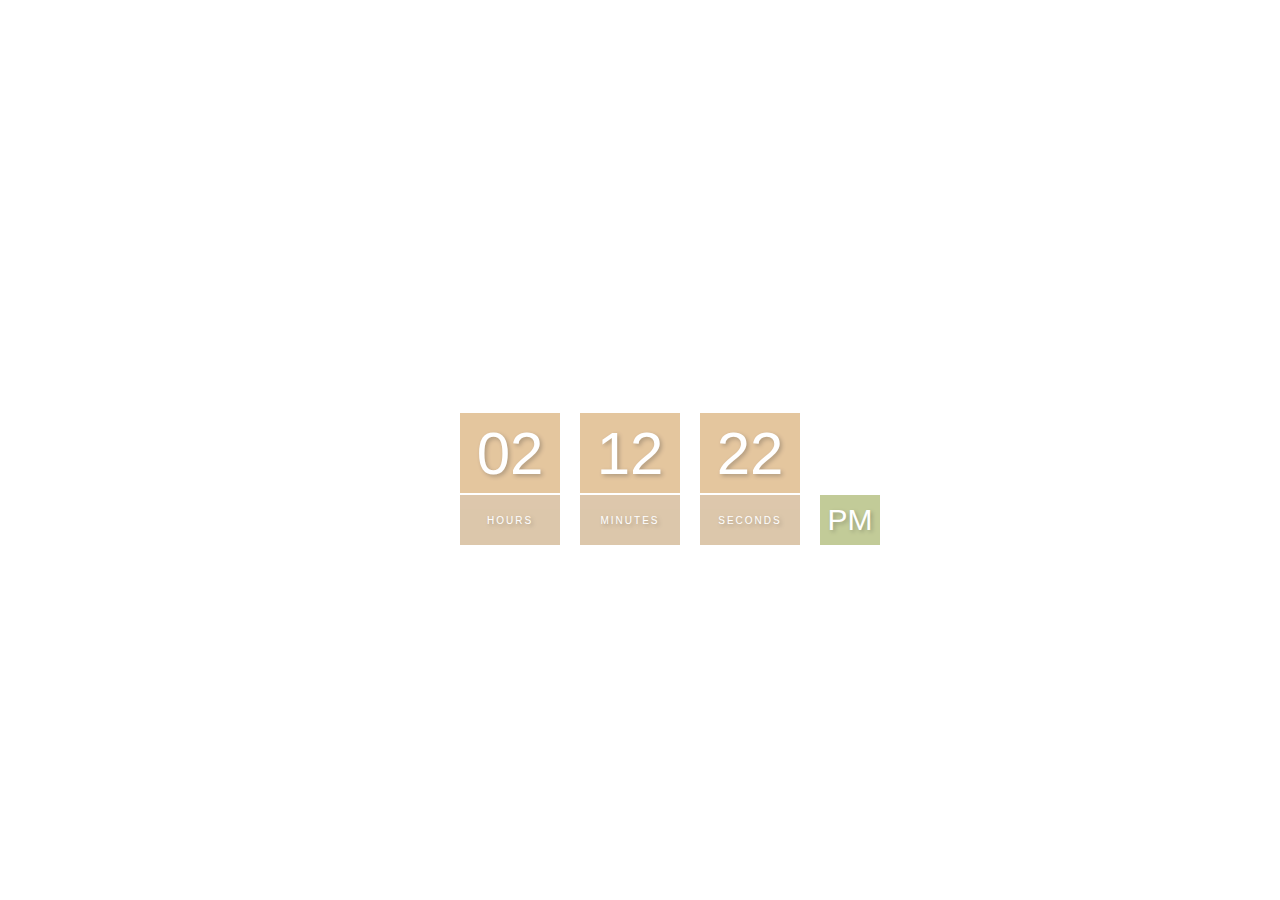
<file: desktop-clock/index.html>
<!DOCTYPE html>
<html lang="en">
<head>
    <meta charset="UTF-8">
    <meta name="viewport" content="width=device-width, initial-scale=1.0">
    <link rel="stylesheet" href="style.css">
    <title>Clock</title>
</head>
<body>
    <h2>Digital Clock</h2>
    <div class="clock">
        <div>
            <span id="hours">00</span>
            <span class="text">hours</span>
        </div>
        <div>
            <span id="minutes">00</span>
            <span class="text">minutes</span>
        </div>
        <div>
            <span id="seconds">00</span>
            <span class="text">seconds</span>
        </div>
        <div>
            <span id="ampm">AM</span>
        </div>
    </div>
    <script src="index.js"></script>
</body>
</html>
</file>
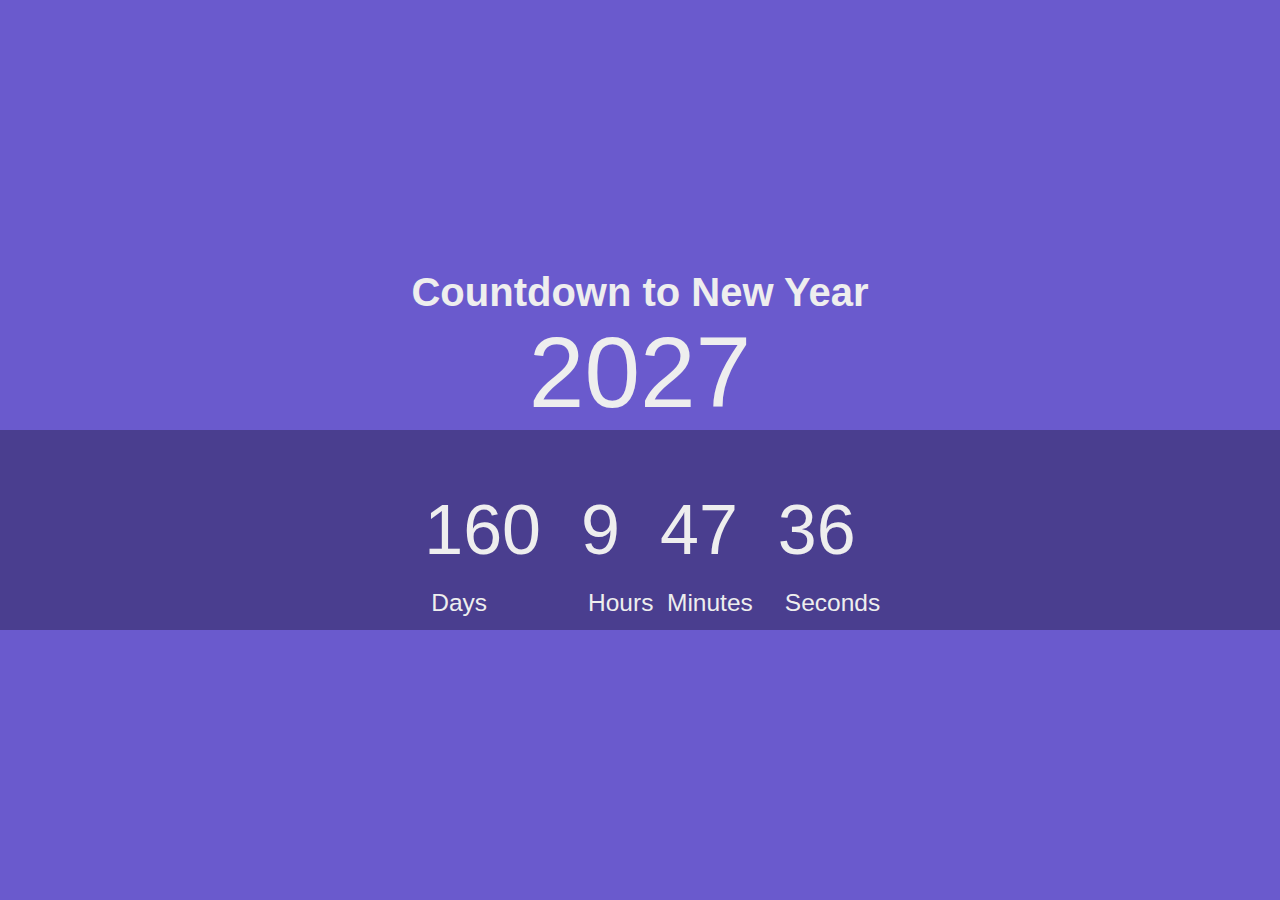
<file: new-year-countdown/index.html>
<!DOCTYPE html>
<html lang="en">
<head>
    <meta charset="UTF-8">
    <meta name="viewport" content="width=device-width, initial-scale=1.0">
    <link rel="stylesheet" href="style.css">
    <title>Countdown</title>
</head>
<body>
    <h2>Countdown to New Year</h2>
    <div id="year">9999</div>
    <div class="countdown">
        <div id="days">00</div>
        <div id="hours">00</div>
        <div id="minutes">00</div>
        <div id="seconds">00</div>
    </div>
    <script src="index.js"></script>
</body>
</html>
</file>
<file: desktop-clock/style.css>
* {
    margin: 0;
    padding: 0;
    color: white;
    font-family: sans-serif;
}

body {
    display: flex;
    flex-direction: column;
    align-items: center;
    height: 100vh;
    justify-content: center;
    background: url(https://images.unsplash.com/photo-1542676032-6e468ada2953?auto=format&fit=crop&q=80&w=3432&ixlib=rb-4.0.3&ixid=M3wxMjA3fDB8MHxwaG90by1wYWdlfHx8fGVufDB8fHx8fA%3D%3D);
    background-size: cover;
}

h2 {
    letter-spacing: 16px;
    text-transform: uppercase;
    /* margin-right: 10px; */
    
}

.clock {
    display: flex;
    gap: 20px;
    padding-top: 30px;
    position: relative;
}

.clock div span{
    background-color: burlywood;
    opacity: 0.8;
    width: 100px;
    height: 80px;
    display: flex;
    align-items: center;
    justify-content: center;
    font-size: 60px;
    text-shadow: 2px 2px 4px rgba(0,0,0,0.3);
}

.clock .text {
    margin-top: 2px;
    height: 50px;
    font-size: 10px;
    background-color: rgba(194, 156, 107, 0.7);
    letter-spacing: 2px;
    text-transform: uppercase;

}

.clock #ampm{
    bottom: 0;
    position: absolute;
    width: 60px;
    font-size: 30px;
    background-color: rgb(105, 128, 0, 0.5);
    height: 50px;
}
</file>
<file: new-year-countdown/style.css>
@import url('https://fonts.google.com/specimen/Comic+Neue');
* {
    margin: 0;
    padding: 0;
    color: rgb(238, 238, 238);
    font-family: 'Comic Sans MS', cursive, sans-serif;
}

body {
    background-color: slateblue;
    display: flex;
    flex-direction: column;
    height: 100vh;
    justify-content: center;
    align-items: center;
}
body h2{
    font-size: 40px;
}
#year{
    font-size: 100px;
}
.countdown {
    display: flex;
    gap: 40px;
    font-size: 70px;
    background-color: rgba(0,0,0,0.3);
    width: 100%;
    height: 200px;
    align-items: center;
    justify-content: center;
    position: relative;
}

.countdown div::before{
    content: "";
    position: absolute;
    font-size: .35em;
    margin-left: 7px;
    bottom: 10px;
    /* left: 0; */
    /* margin-bottom: 5px; */
    line-height: 35px;

}
.countdown #days::before{
    content: "Days";
}
.countdown #hours::before{
    content: "Hours";
}
.countdown #minutes::before{
    content: "Minutes";
}
.countdown #seconds::before{
    content: "Seconds";
}
</file>
